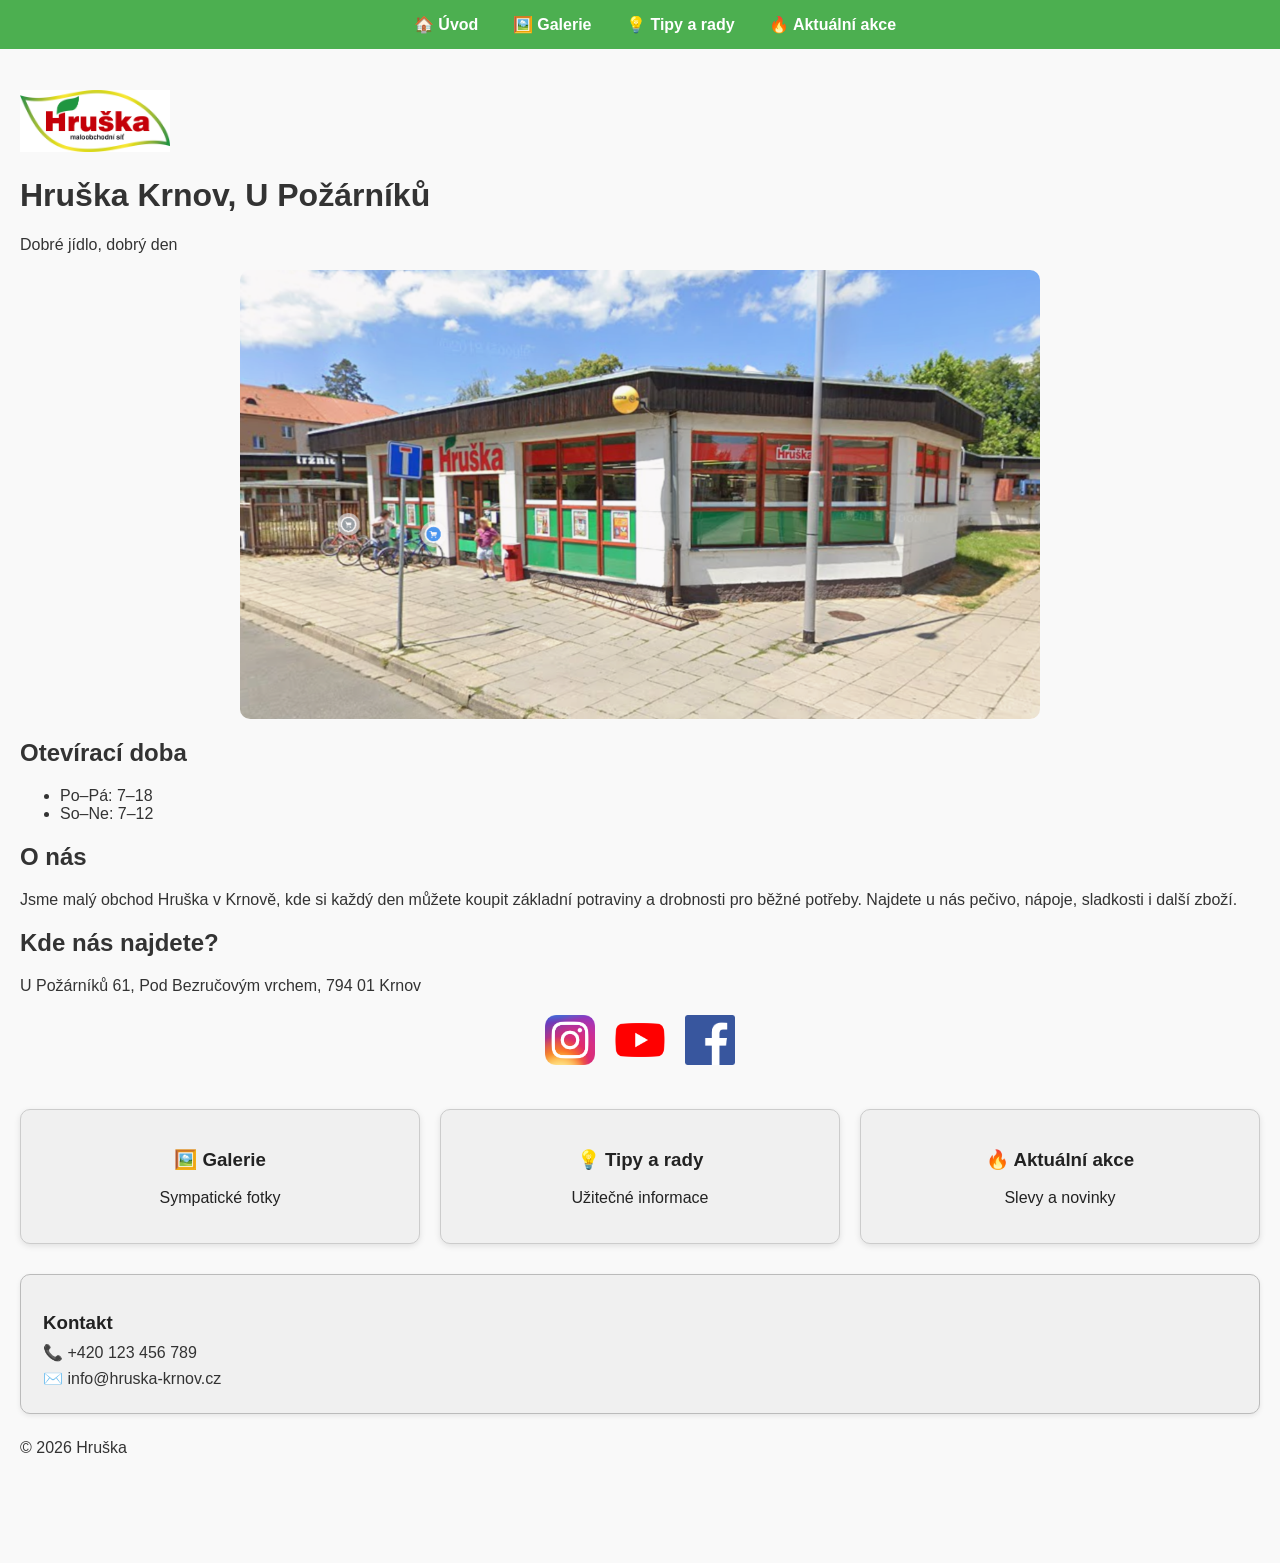
<file: index.html>
<!DOCTYPE html>
<html lang="cs">
<head>
  <meta charset="UTF-8">
  <meta name="viewport" content="width=device-width, initial-scale=1.0">
  <title>Hruška Krnov</title>
  <link rel="stylesheet" href="styly.css">
</head>

<body>

<!-- HLAVNÍ MENU -->
<div class="menu">
  <a href="index.html">🏠 Úvod</a>
  <a href="galerie.html">🖼️ Galerie</a>
  <a href="tipy.html">💡 Tipy a rady</a>
  <a href="akce.html">🔥 Aktuální akce</a>
</div>

<!-- HLAVIČKA -->
<header>
  <img src="fotky/hruskaLogo.png" alt="Logo Hruška Krnov" class="logo">
  <h1>Hruška Krnov, U Požárníků</h1>
  <p>Dobré jídlo, dobrý den</p>
</header>



<img src="fotky/hruskagalerie6.png" alt="Prodejna Hruška Krnov - exteriér" class="hlavni-obrazek">

<!-- OTEVÍRACÍ DOBA -->
<section>
  <h2>Otevírací doba</h2>
  <ul>
    <li>Po–Pá: 7–18</li>
    <li>So–Ne: 7–12</li>
  </ul>
</section>

<!-- O NÁS -->
<section>
  <h2>O nás</h2>
  <p>
    Jsme malý obchod Hruška v Krnově, kde si každý den můžete koupit základní potraviny a drobnosti pro běžné potřeby.
    Najdete u nás pečivo, nápoje, sladkosti i další zboží.
  </p>
</section>

<!-- ADRESA -->
<section>
  <h2>Kde nás najdete?</h2>
  <p>
    U Požárníků 61, Pod Bezručovým vrchem, 794 01 Krnov
  </p>
</section>

<!-- SOCIÁLNÍ SÍTĚ -->
<div class="social-icons">
  <a href="https://www.instagram.com/mo_hruska/" target="_blank" rel="noopener noreferrer">
    <img src="fotky/instagramlogo.png" alt="Instagram Hruška Krnov">
  </a>
  <a href="https://www.youtube.com/channel/UCVjGsnzdvqKR-1_slFECY2A" target="_blank" rel="noopener noreferrer">
    <img src="fotky/youtubelogo.png" alt="YouTube Hruška Krnov">
  </a>
  <a href="https://www.facebook.com/HruskaMaloobchodniSit/" target="_blank" rel="noopener noreferrer">
    <img src="fotky/facebooklogo.png" alt="Facebook Hruška Krnov">
  </a>
</div>

<!-- BOX MENU -->
<section class="dolni-boxy">
  <a href="galerie.html" class="box">
    <h3>🖼️ Galerie</h3>
    <p>Sympatické fotky</p>
  </a>
  <a href="tipy.html" class="box">
    <h3>💡 Tipy a rady</h3>
    <p>Užitečné informace</p>
  </a>
  <a href="akce.html" class="box">
    <h3>🔥 Aktuální akce</h3>
    <p>Slevy a novinky</p>
  </a>
</section>

<!-- ČÁRA NAD FOOTEREM -->


<!-- FOOTER -->
<div class="kontakt-box">
  <h3>Kontakt</h3>
  <p>📞 +420 123 456 789</p>
  <p>✉️ info@hruska-krnov.cz</p>
</div>

  <section class="copyright">
    <p>© 2026 Hruška</p>
  </section>
</footer>

</body>
</html>
</file>
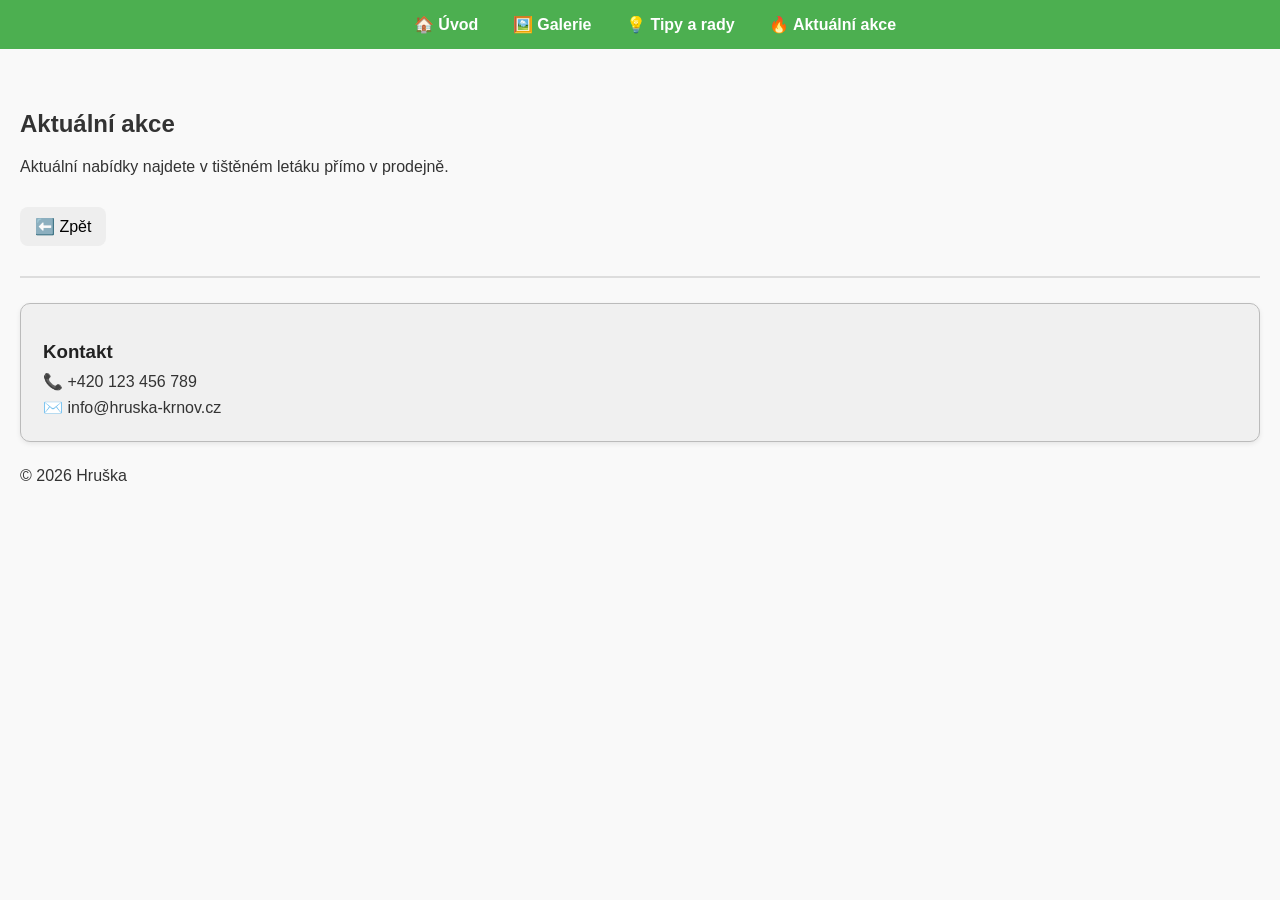
<file: akce.html>
<!DOCTYPE html>
<html lang="cs">
<head>
<meta charset="UTF-8">
<meta name="viewport" content="width=device-width, initial-scale=1.0">
<title>Aktuální akce</title>
<link rel="stylesheet" href="styly.css">
</head>

<body>

<div class="menu">
  <a href="index.html">🏠 Úvod</a>
  <a href="galerie.html">🖼️ Galerie</a>
  <a href="tipy.html">💡 Tipy a rady</a>
  <a href="akce.html">🔥 Aktuální akce</a>
</div>

<h2>Aktuální akce</h2>

<p>
  Aktuální nabídky najdete v tištěném letáku přímo v prodejně.
</p>

<a href="index.html" class="zpet-btn">⬅️ Zpět</a>

<!-- ČÁRA NAD FOOTEREM -->
<hr>

<div class="kontakt-box">
  <h3>Kontakt</h3>
  <p>📞 +420 123 456 789</p>
  <p>✉️ info@hruska-krnov.cz</p>
</div>

  <section class="copyright">
    <p>© 2026 Hruška</p>
  </section>
</footer>

</body>
</html>
</file>
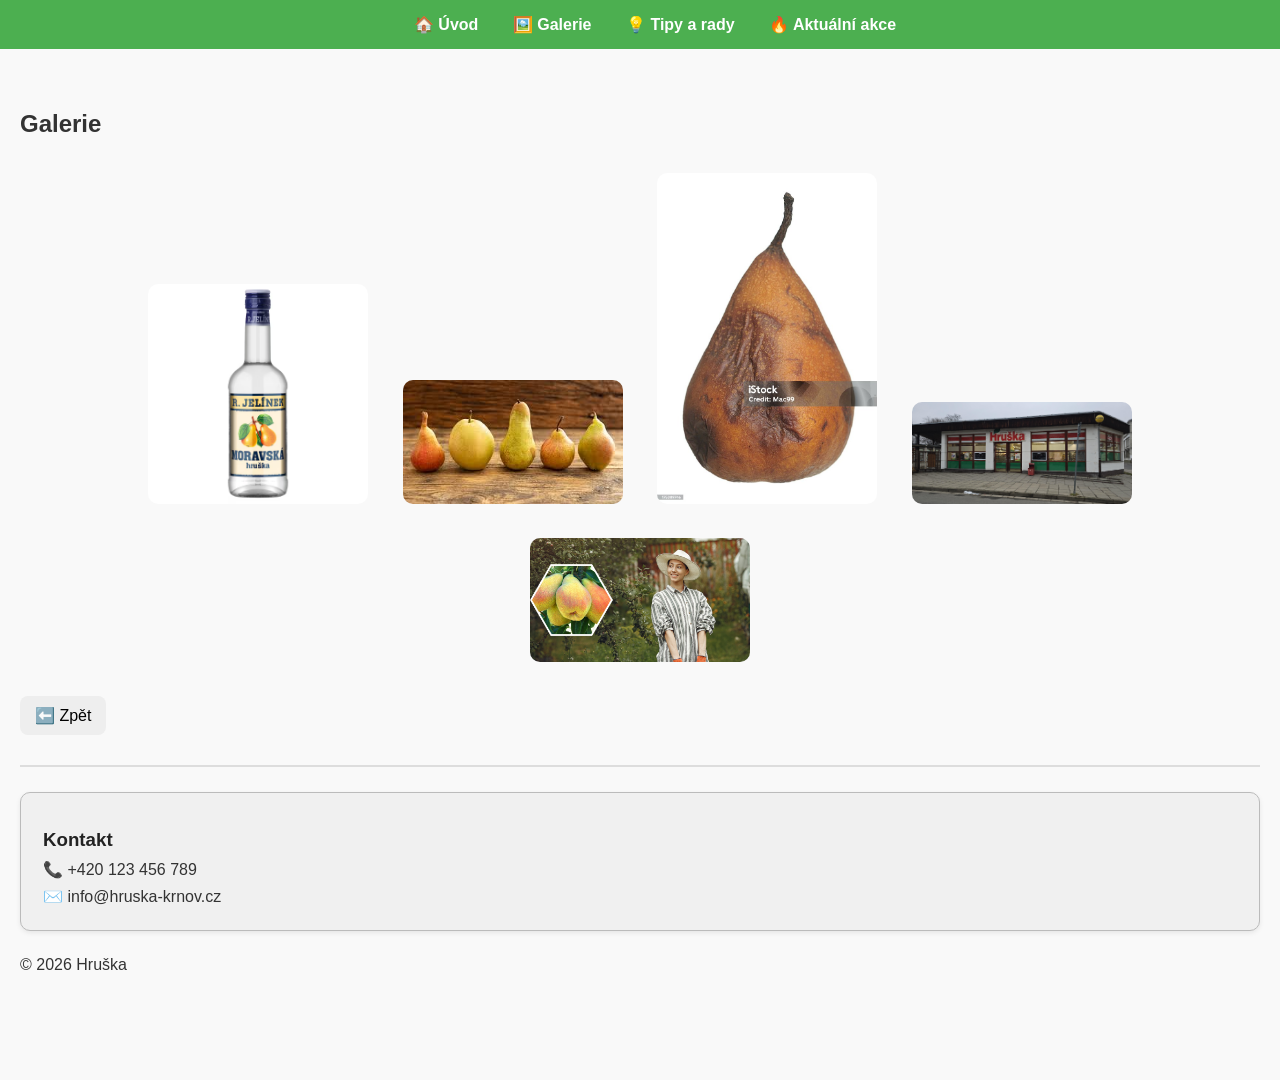
<file: galerie.html>
<!DOCTYPE html>
<html lang="cs">
<head>
<meta charset="UTF-8">
<meta name="viewport" content="width=device-width, initial-scale=1.0">
<title>Galerie</title>
<link rel="stylesheet" href="styly.css">
</head>

<body>

<div class="menu">
  <a href="index.html">🏠 Úvod</a>
  <a href="galerie.html">🖼️ Galerie</a>
  <a href="tipy.html">💡 Tipy a rady</a>
  <a href="akce.html">🔥 Aktuální akce</a>
</div>

<h2>Galerie</h2>

<div class="galerie">
  <img src="fotky/hruskagalerie1.png" alt="Interiér prodejny Hruška Krnov 1">
  <img src="fotky/hruskagalerie2.png" alt="Interiér prodejny Hruška Krnov 2">
  <img src="fotky/hruskagalerie3.png" alt="Interiér prodejny Hruška Krnov 3">
  <img src="fotky/hruskagalerie4.png" alt="Interiér prodejny Hruška Krnov 4">
  <img src="fotky/hruskagalerie5.png" alt="Interiér prodejny Hruška Krnov 5">
</div>

<a href="index.html" class="zpet-btn">⬅️ Zpět</a>

<!-- ČÁRA NAD FOOTEREM -->
<hr>

<div class="kontakt-box">
  <h3>Kontakt</h3>
  <p>📞 +420 123 456 789</p>
  <p>✉️ info@hruska-krnov.cz</p>
</div>

  <section class="copyright">
    <p>© 2026 Hruška</p>
  </section>
</footer>

</body>
</html>
</file>
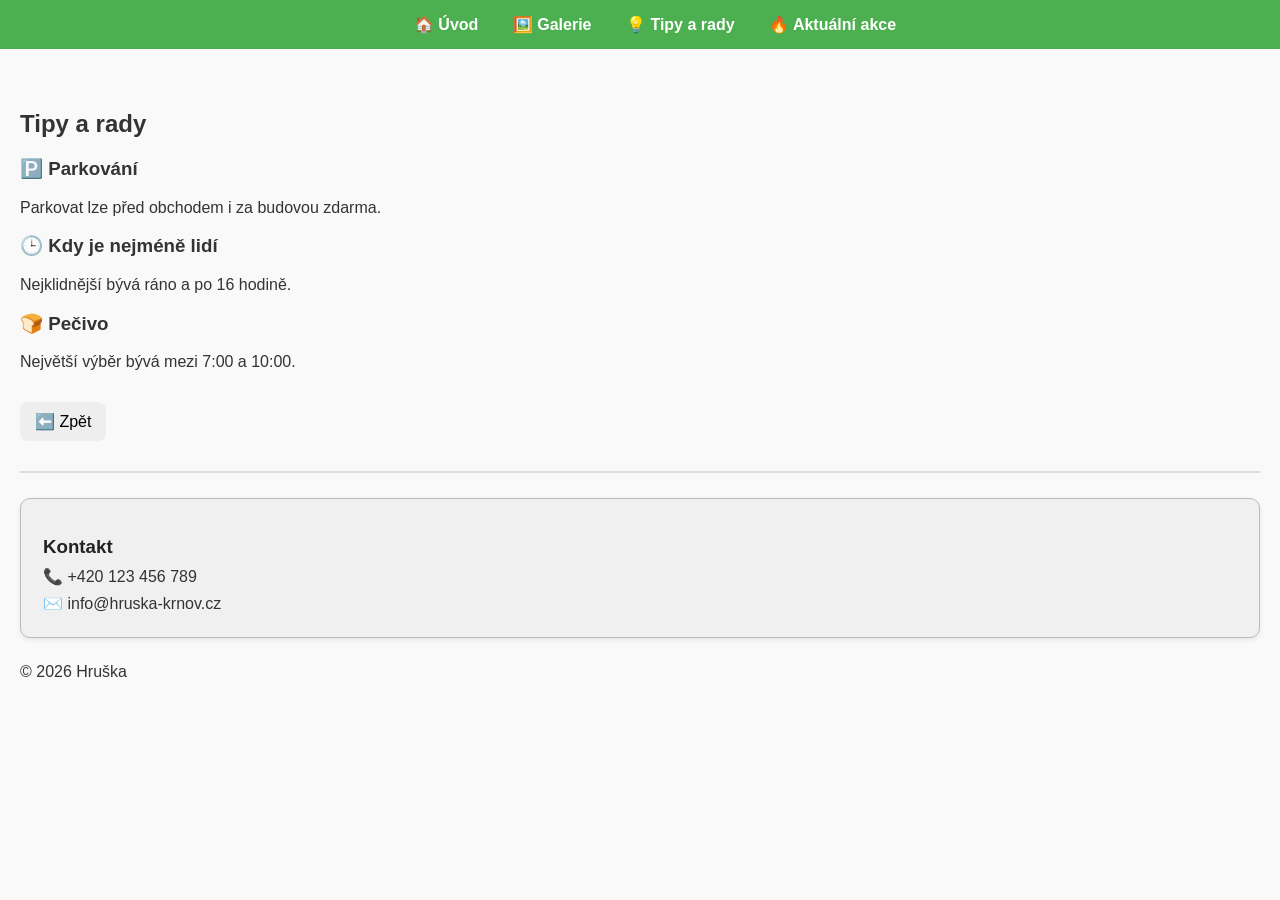
<file: tipy.html>
<!DOCTYPE html>
<html lang="cs">
<head>
<meta charset="UTF-8">
<meta name="viewport" content="width=device-width, initial-scale=1.0">
<title>Tipy a rady</title>
<link rel="stylesheet" href="styly.css">
</head>

<body>

<div class="menu">
  <a href="index.html">🏠 Úvod</a>
  <a href="galerie.html">🖼️ Galerie</a>
  <a href="tipy.html">💡 Tipy a rady</a>
  <a href="akce.html">🔥 Aktuální akce</a>
</div>

<h2>Tipy a rady</h2>

<h3>🅿️ Parkování</h3>
<p>Parkovat lze před obchodem i za budovou zdarma.</p>

<h3>🕒 Kdy je nejméně lidí</h3>
<p>Nejklidnější bývá ráno a po 16 hodině.</p>

<h3>🍞 Pečivo</h3>
<p>Největší výběr bývá mezi 7:00 a 10:00.</p>

<a href="index.html" class="zpet-btn">⬅️ Zpět</a>

<!-- ČÁRA NAD FOOTEREM -->
<hr>

<div class="kontakt-box">
  <h3>Kontakt</h3>
  <p>📞 +420 123 456 789</p>
  <p>✉️ info@hruska-krnov.cz</p>
</div>

  <section class="copyright">
    <p>© 2026 Hruška</p>
  </section>
</footer>

</body>
</html>
</file>
<file: styly.css>
/* ====================
   ZÁKLADNÍ STYL
   ==================== */
body {
    font-family: Arial;
    margin: 0;
    padding: 90px 20px;
    background: #f9f9f9;
    color: #333;
}

/* ====================
   MENU
   ==================== */
.menu {
    position: fixed;
    top: 0;
    left: 0;
    width: 100%;
    background: #4CAF50;
    padding: 15px;
    text-align: center;
    z-index: 1000;
}

.menu a {
    color: white;
    margin: 0 15px;
    text-decoration: none;
    font-weight: bold;
}

.menu a:hover {
    text-decoration: underline;
}

/* ====================
   LOGO
   ==================== */
.logo {
    width: 150px;
}

/* ====================
   HLAVNÍ OBRÁZEK
   ==================== */
.hlavni-obrazek {
    width: 100%;
    max-width: 800px;
    display: block;
    margin: auto;
    border-radius: 10px;
}

/* ====================
   SOCIÁLNÍ IKONY
   ==================== */
.social-icons {
    display: flex;
    justify-content: center;
    align-items: center;
    gap: 20px;
    margin: 20px 0;
}

.social-icons img {
    width: 50px;
    transition: transform 0.3s;
    cursor: pointer;
}

.social-icons img:hover {
    transform: scale(1.5);
}

/* ====================
   BOXY V DOLNÍ ČÁSTI
   ==================== */
.dolni-boxy {
    display: flex;
    justify-content: space-between;
    gap: 20px;
    margin-top: 40px;
    margin-bottom: 30px; /* prostor mezi boxy a footerem */
}

/* BOXY – světle šedé a oddělené */
.box {
    flex: 1;
    background: #f0f0f0;       /* světle šedé pozadí */
    border: 1px solid #ccc;    /* tenké ohraničení */
    padding: 20px;
    text-align: center;
    border-radius: 10px;       /* mírně zaoblené rohy */
    text-decoration: none;
    color: #222;
    transition: transform 0.2s ease, box-shadow 0.2s ease;
    box-shadow: 0px 2px 6px rgba(0,0,0,0.1);
}

.box:hover {
    background: #e6e6e6;       /* trochu tmavší při hover */
    transform: translateY(-3px);
    box-shadow: 0px 4px 10px rgba(0,0,0,0.15);
}

/* ====================
   KONTAKTNÍ BLOK – vypadá jako box
   ==================== */
.kontakt-box {
    background: #f0f0f0;       /* světle šedé pozadí */
    border: 1px solid #bbb;    /* jemné ohraničení */
    padding: 18px 22px;
    border-radius: 10px;
    margin-top: 25px;
    margin-bottom: 25px;
    box-shadow: 0px 2px 5px rgba(0,0,0,0.08);
}

.kontakt-box h3 {
    margin-bottom: 8px;
    color: #222;
}

.kontakt-box p {
    margin: 4px 0;
    color: #333;
    line-height: 1.4;
}

/* ====================
   ZPĚT TLAČÍTKO
   ==================== */
.zpet-btn {
    display: inline-block;
    padding: 10px 15px;
    background: #eee;
    border-radius: 8px;
    text-decoration: none;
    color: black;
    margin-top: 15px;
    transition: 0.2s ease;
}

.zpet-btn:hover {
    background: #ddd;
}

/* ====================
   GALERIE
   ==================== */
.galerie {
    text-align: center;
    margin-top: 10px;
}

.galerie img {
    width: 220px;
    margin: 15px;
    border-radius: 10px;
    transition: 0.4s;
    cursor: pointer;
    position: relative;
}

.galerie img:hover {
    transform: scale(1.3);
    z-index: 999;
    box-shadow: 0px 10px 25px rgba(0,0,0,0.5);
}

/* ====================
   ČÁRA (hr)
   ==================== */
hr {
    border: none;
    height: 2px;
    background: #ddd;
    margin-top: 30px;
    margin-bottom: 25px;
}

/* ====================
   FOOTER – světlé a oddělené
   ==================== */
footer.footer-flex {
    display: flex;
    justify-content: space-between;
    align-items: center;
    padding: 22px 50px;
    background-color: #e8e8e8; /* světle šedé pozadí */
    border-top: 3px solid #ccc; /* horní ohraničení */
    color: #333;
    font-size: 15px;
}

footer.footer-flex section {
    flex: 1;
}

footer.footer-flex .kontakt h3 {
    margin-bottom: 8px;
    font-size: 17px;
    color: #222;
}

footer.footer-flex p {
    margin: 4px 0;
    line-height: 1.4;
}

footer.footer-flex .copyright {
    text-align: right;
    font-size: 14px;
    color: #555;
}

/* ====================
   RESPONSIVNÍ STYL – MOBIL
   ==================== */
@media (max-width: 768px) {

  .dolni-boxy {
      flex-direction: column;
      gap: 18px;
  }

  footer.footer-flex {
      flex-direction: column;
      text-align: center;
      gap: 8px;
  }

  footer.footer-flex .copyright {
      text-align: center;
  }

  .menu a {
      display: block;
      margin: 8px 0;
  }

}
</file>
